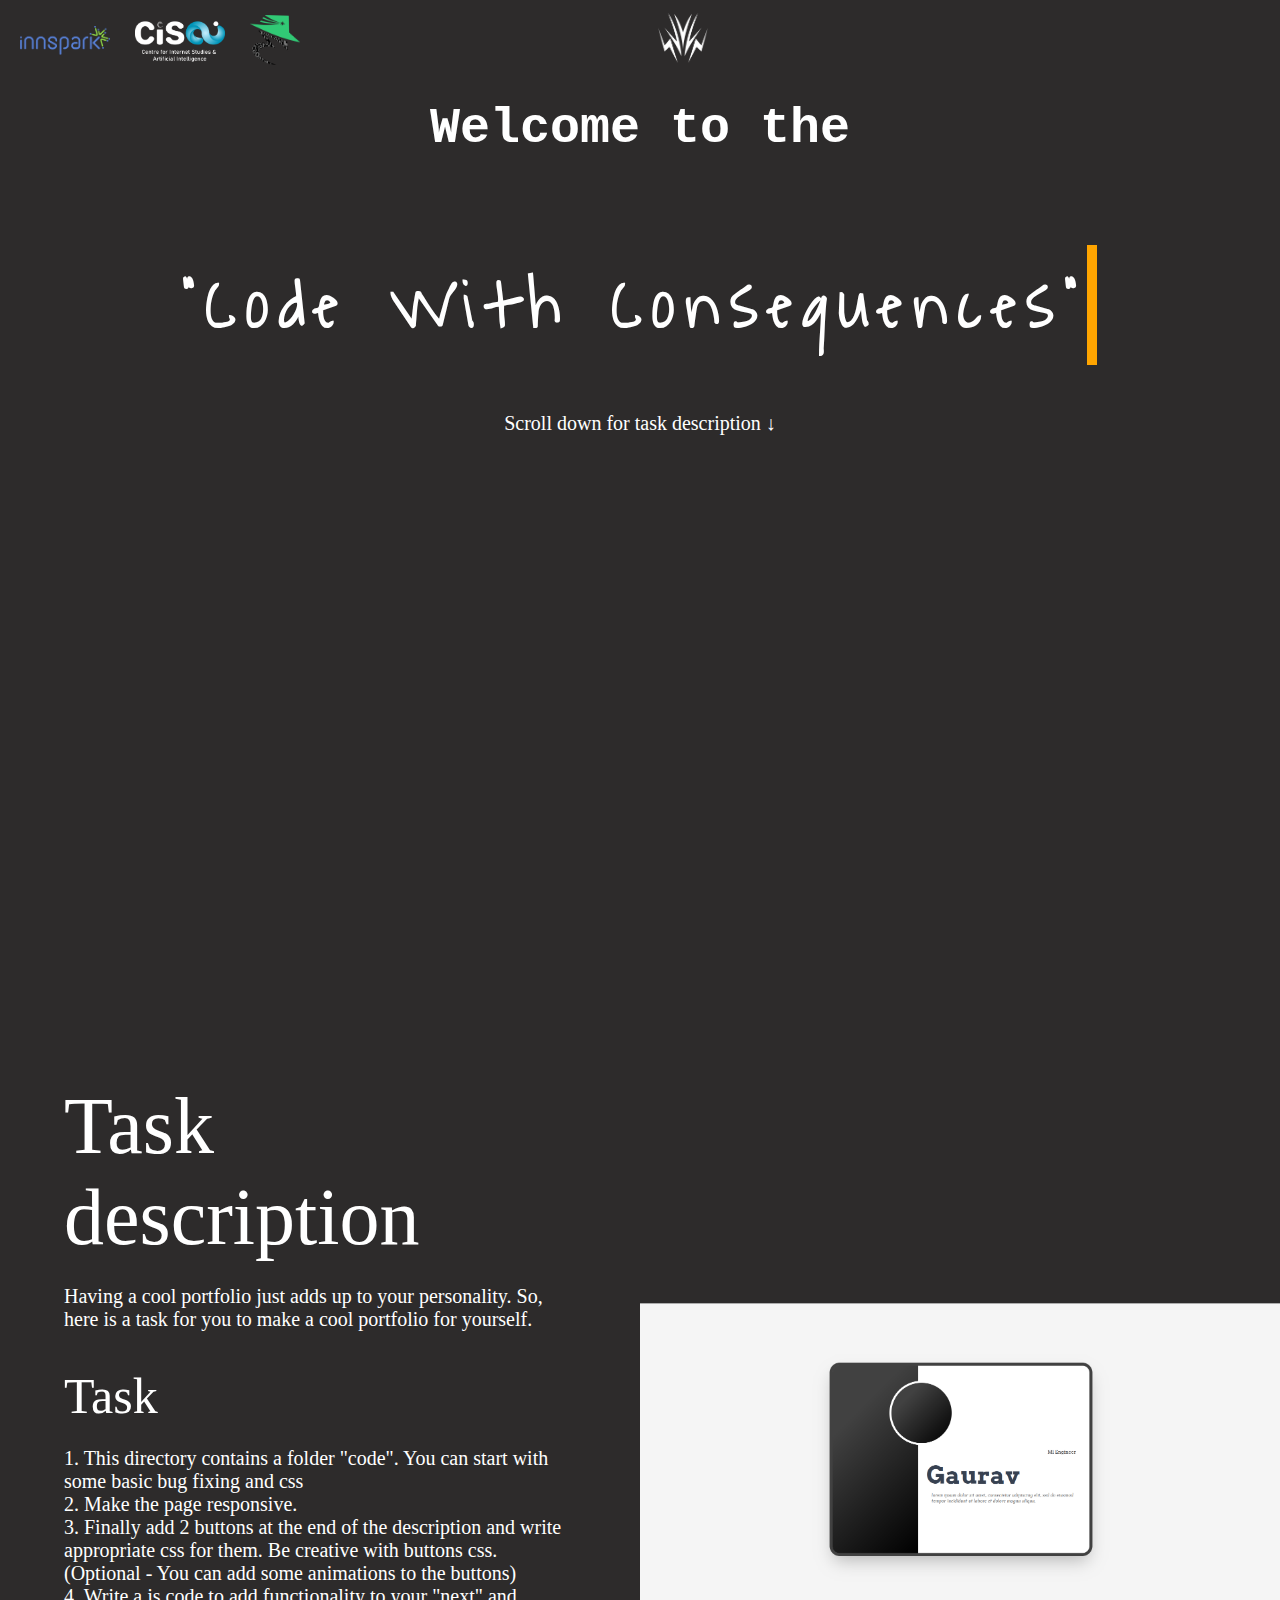
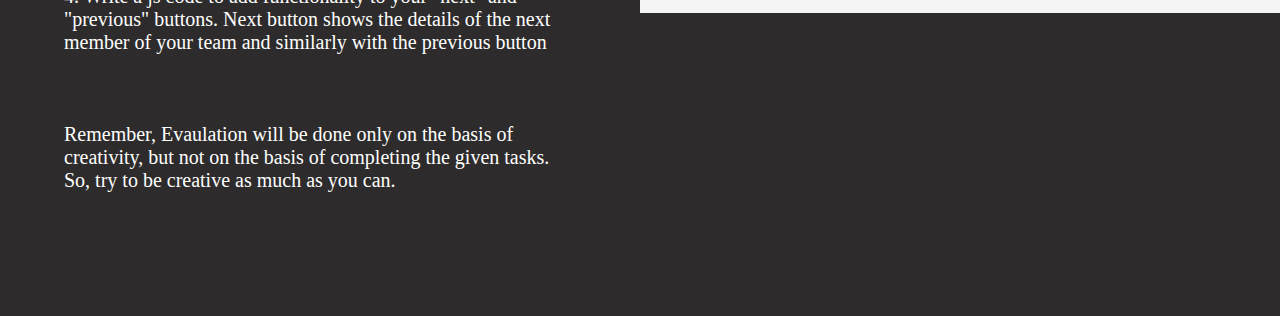
<file: Task-01/index.html>
<!DOCTYPE html>
<head>
  <link rel="stylesheet" href="style.css">
  <link href="https://fonts.googleapis.com/css?family=Waiting+for+the+Sunrise" rel="stylesheet" type="text/css"/>
</head>
<body>
  <header>
    <nav>
        <div class="first-logo">
            <img src="imgs/innspark.png" alt="" class="cisai">
            <img src="imgs/CISAI logo_v3.png" alt="" class="cisai">
            <img src="imgs/c_cube.png" alt="" class="vidyut">
        </div>
        <div class="second-logo">
            <img src="imgs/vidyut.png" alt="" class="vidyut">
        </div>
    </nav>
  </header>
  <section class="first">
    <h2>Welcome to the</h2>
    <div class="typewriter">
      <h1>"Code With Consequences"</h1>
    </div>
    <span>Scroll down for task description ↓</span>
  </section>
  <div class="second">
      <div class="task-container">
        <div class="task-desc-tittle">Task description</div>
          <div class="task-desc">Having a cool portfolio just adds up to your personality. So, here is a task for you to make a cool portfolio for yourself. </div> <br><br>
        <div class="task">Task</div>
        <p>1. This directory contains a folder "code". You can start with some basic bug fixing and css  <br>
        2. Make the page responsive.<br>
        3. Finally add 2 buttons at the end of the description and write appropriate css for them. Be creative with buttons css.<br>
            (Optional - You can add some animations to the buttons)<br>
            4. Write a js code to add functionality to your "next" and "previous" buttons. Next button shows the details of the next member of your team and similarly with the previous button<br><br>
        <br><br>
        Remember, Evaulation will be done only on the basis of creativity, but not on the basis of completing the given tasks. So, try to be creative as much as you can.
        <br><br>

        </p>
      </div>
      <img src="imgs/ui.png" alt="ui" class="ui">
  </div>
  <script  src="script.js"></script>
</body>
</html>
</file>
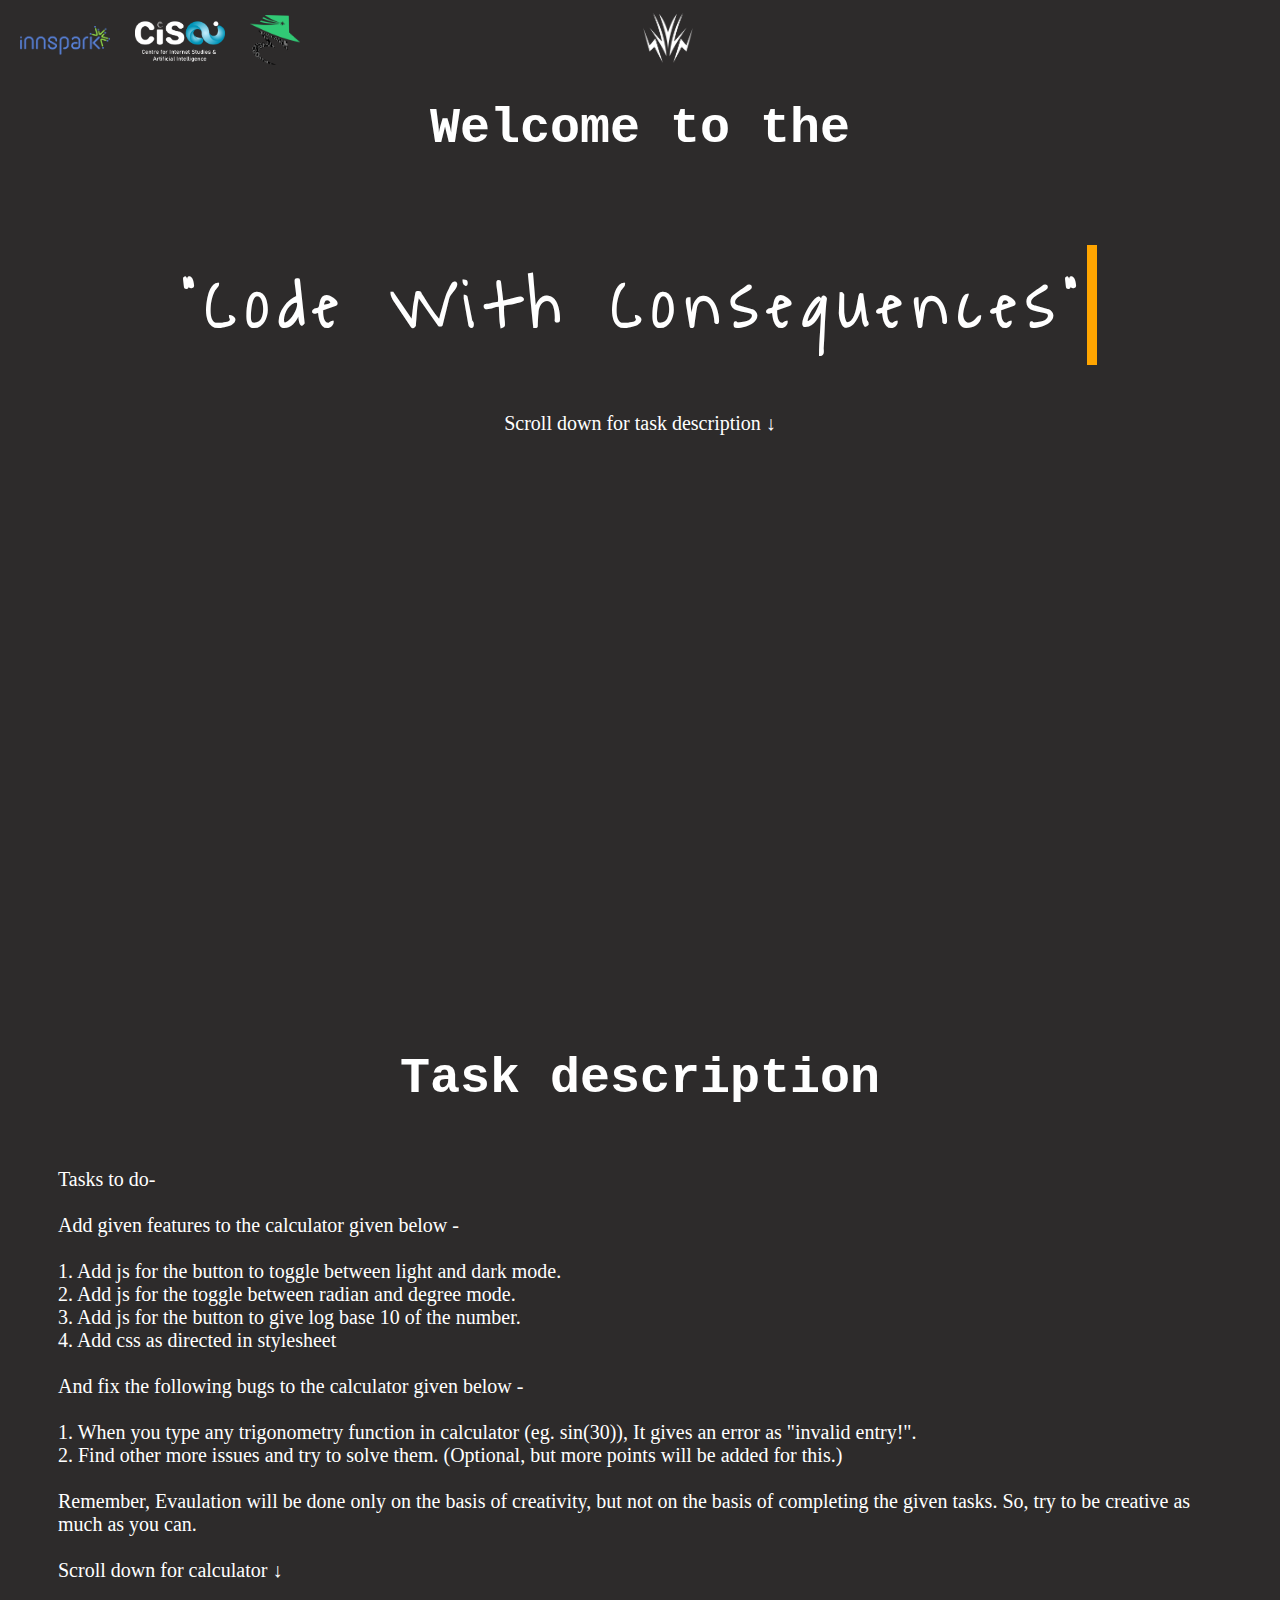
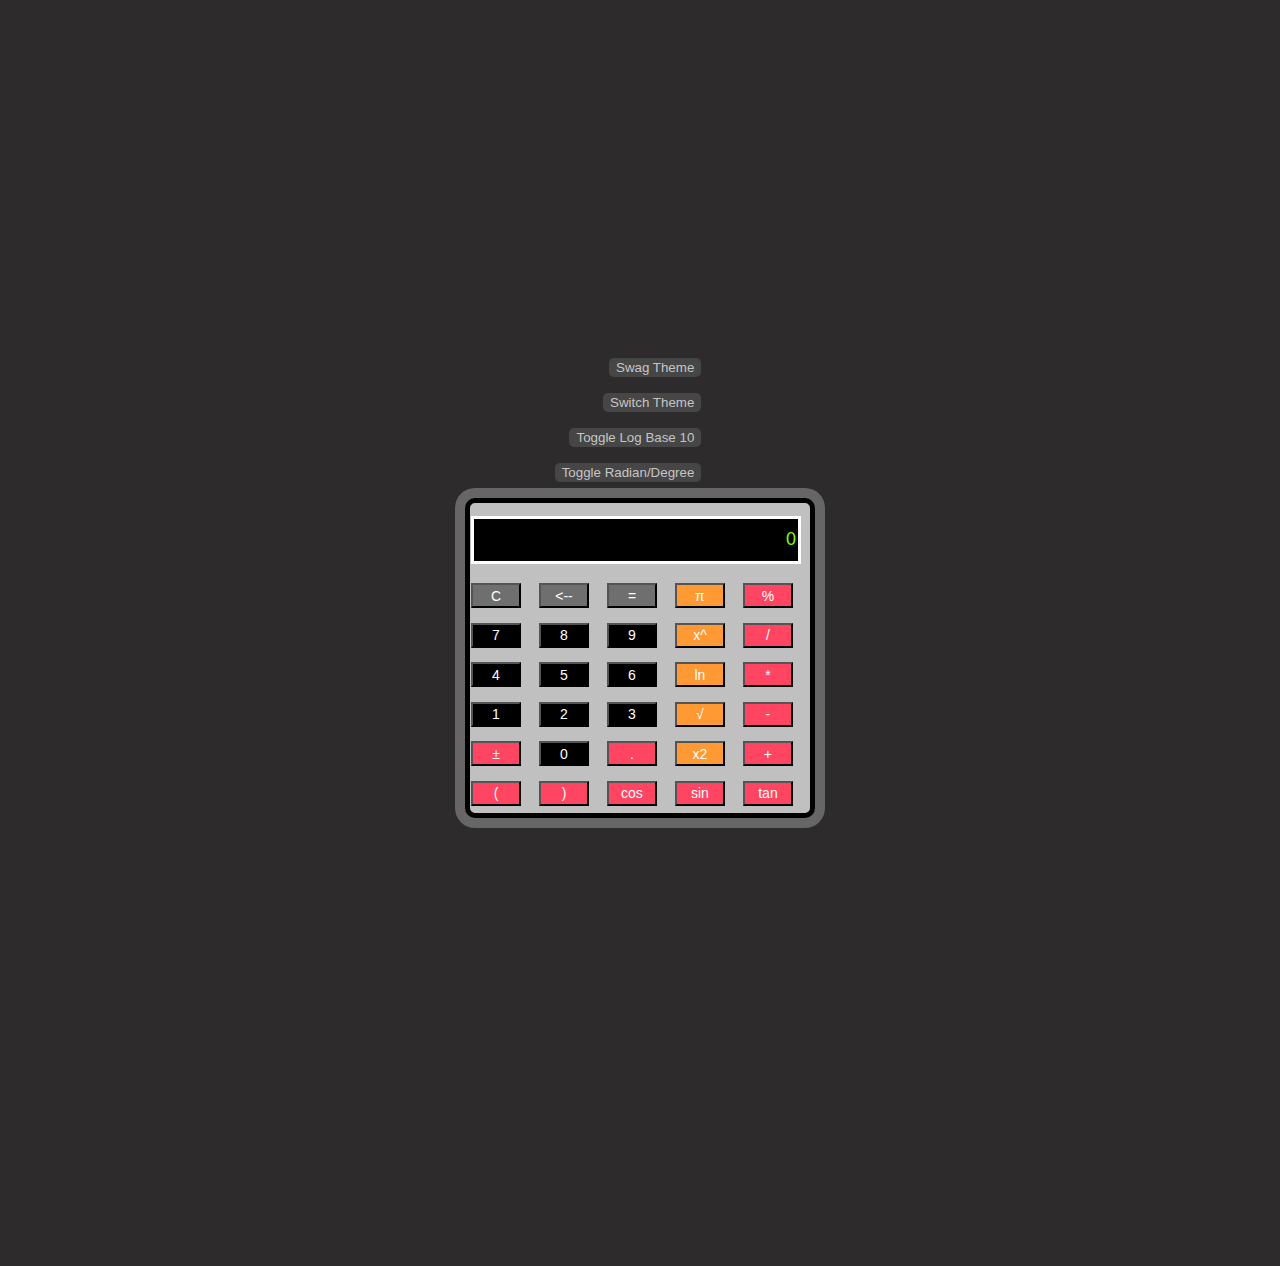
<file: Task-03/index.html>
<!DOCTYPE html>

<head>
  <link rel="stylesheet" href="style.css">
  <link href="https://fonts.googleapis.com/css?family=Waiting+for+the+Sunrise" rel="stylesheet" type="text/css" />
</head>

<body>
  <header>
    <nav>
      <div class="first-logo">
        <img src="imgs/innspark.png" alt="" class="cisai">
        <img src="imgs/CISAI logo_v3.png" alt="" class="cisai">
        <img src="imgs/c_cube.png" alt="" class="vidyut">
      </div>
      <div class="second-logo">
        <img src="imgs/vidyut.png" alt="" class="vidyut">
      </div>
    </nav>
  </header>
  <section class="first">
    <h2>Welcome to the</h2>
    <div class="typewriter">
      <h1>"Code With Consequences"</h1>
    </div>
    <span>Scroll down for task description ↓</span>
  </section>
  <section class="second">
    <h2>Task description</h2>
    <p>
      Tasks to do-<br> <br>
      Add given features to the calculator given below - <br>
      <br>
      1. Add js for the button to toggle between light and dark mode.<br>
      2. Add js for the toggle between radian and degree mode.<br>
      3. Add js for the button to give log base 10 of the number.<br>
      4. Add css as directed in stylesheet <br><br>
      And fix the following bugs to the calculator given below -<br><br>
      1. When you type any trigonometry function in calculator (eg. sin(30)), It gives an error as "invalid entry!".<br>
      2. Find other more issues and try to solve them. (Optional, but more points will be added for this.)
      <br><br>
      Remember, Evaulation will be done only on the basis of creativity, but not on the basis of completing the given
      tasks. So, try to be creative as much as you can.
      <br><br>
      Scroll down for calculator ↓
    </p>
  </section>
  <section class="wrapper">
    <div class="wrap">
      <div>
        <input type="button" value="Swag Theme" class="themeSwitchButton " onclick="rainbow()">
      </div>
      <div>
        <input type="button" value="Switch Theme" class="themeSwitchButton " onclick="darkLight()">
      </div>
      <div>
        <input type="button" value="Toggle Log Base 10" class="themeSwitchButton" onclick="toggleLog()">
      </div>
      <div>
        <input type="button" value="Toggle Radian/Degree" class="themeSwitchButton" onclick="toggleRad()">
      </div>
    </div>
    <form name="sci-calc">
      <table class="calculator" cellspacing="0" cellpadding="1">
        <tr>
          <td colspan="5"><input id="display" name="display" value="0" size="28" maxlength="25"></td>
        </tr>
        <tr>
          <td><input type="button" class="btnTop" name="btnTop" value="C" onclick="this.form.display.value=  0 "></td>
          <td><input type="button" class="btnTop" name="btnTop" value="<--" onclick="deleteChar(this.form.display)">
          </td>
          <td><input type="button" class="btnTop" name="btnTop" value="="
              onclick="if(checkNum(this.form.display.value)) { compute(this.form) }"></td>
          <td><input type="button" class="btnOpps" name="btnOpps" value="&#960;"
              onclick="addChar(this.form.display,'3.14159265359')"></td>
          <td><input type="button" class="btnMath" name="btnMath" value="%" onclick=" percent(this.form.display)"></td>
        </tr>
        <tr>
          <td><input type="button" class="btnNum" name="btnNum" value="7" onclick="addChar(this.form.display, '7')">
          </td>
          <td><input type="button" class="btnNum" name="btnNum" value="8" onclick="addChar(this.form.display, '8')">
          </td>
          <td><input type="button" class="btnNum" name="btnNum" value="9" onclick="addChar(this.form.display, '9')">
          </td>
          <td><input type="button" class="btnOpps" name="btnOpps" value="x&#94;"
              onclick="if(checkNum(this.form.display.value)) { exp(this.form) }"></td>
          <td><input type="button" class="btnMath" name="btnMath" value="/" onclick="addChar(this.form.display, '/')">
          </td>
        <tr>
          <td><input type="button" class="btnNum" name="btnNum" value="4" onclick="addChar(this.form.display, '4')">
          </td>
          <td><input type="button" class="btnNum" name="btnNum" value="5" onclick="addChar(this.form.display, '5')">
          </td>
          <td><input type="button" class="btnNum" name="btnNum" value="6" onclick="addChar(this.form.display, '6')">
          </td>
          <td><input type="button" class="btnOpps" name="btnOpps" id="log" value="ln"
              onclick="if(checkNum(this.form.display.value)) { ln(this.form) }"></td>
          <td><input type="button" class="btnMath" name="btnMath" value="*" onclick="addChar(this.form.display, '*')">
          </td>
        </tr>
        <tr>
          <td><input type="button" class="btnNum" name="btnNum" value="1" onclick="addChar(this.form.display, '1')">
          </td>
          <td><input type="button" class="btnNum" name="btnNum" value="2" onclick="addChar(this.form.display, '2')">
          </td>
          <td><input type="button" class="btnNum" name="btnNum" value="3" onclick="addChar(this.form.display, '3')">
          </td>
          <td><input type="button" class="btnOpps" name="btnOpps" value="&radic;"
              onclick="if(checkNum(this.form.display.value)) { sqrt(this.form) }"></td>
          <td><input type="button" class="btnMath" name="btnMath" value="-" onclick="addChar(this.form.display, '-')">
          </td>
        </tr>
        <tr>
          <td><input type="button" class="btnMath" name="btnMath" value="&#177" onclick="changeSign(this.form.display)">
          </td>
          <td><input type="button" class="btnNum" name="btnNum" value="0" onclick="addChar(this.form.display, '0')">
          </td>
          <td><input type="button" class="btnMath" name="btnMath" value="&#46;"
              onclick="addChar(this.form.display, '&#46;')"></td>
          <td><input type="button" class="btnOpps" name="btnOpps" value="x&#50;"
              onclick="if(checkNum(this.form.display.value)) { square(this.form) }"></td>
          <td><input type="button" class="btnMath" name="btnMath" value="+" onclick="addChar(this.form.display, '+')">
          </td>
        </tr>
        <tr>
          <td><input type="button" class="btnMath" name="btnMath" value="(" onclick="addChar(this.form.display, '(')">
          </td>
          <td><input type="button" class="btnMath" name="btnMath" value=")" onclick="addChar(this.form.display,')')">
          </td>
          <td><input type="button" class="btnMath" name="btnMath" value="cos"
              onclick="if(checkNum(this.form.display.value)) { cos(this.form) }">
          </td>
          <td><input type="button" class="btnMath" name="btnMath" value="sin"
              onclick="if(checkNum(this.form.display.value)) { sin(this.form) }">
          </td>
          <td><input type="button" class="btnMath" name="btnMath" value="tan"
              onclick="if(checkNum(this.form.display.value)) { tan(this.form) }">
          </td>
        </tr>
      </table>
    </form>
  </section>
  <script src="script.js"></script>
</body>

</html>
</file>
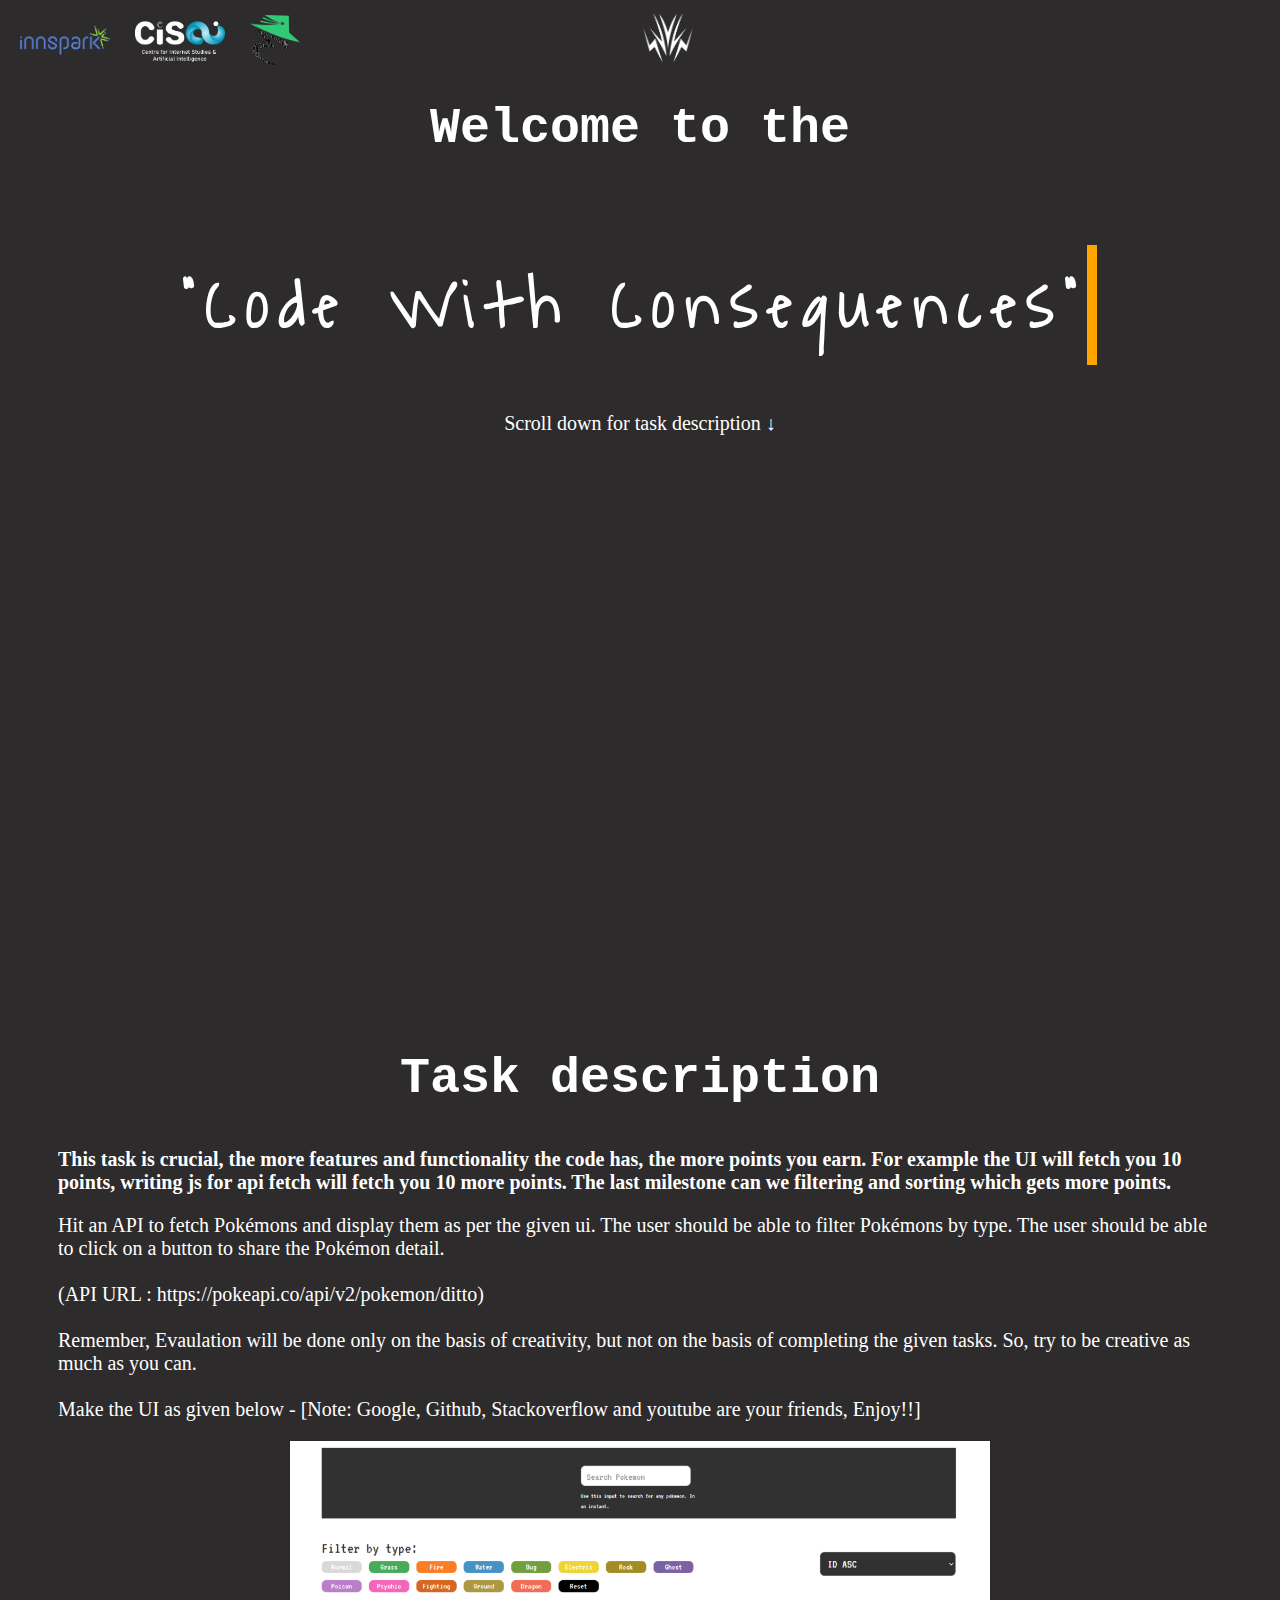
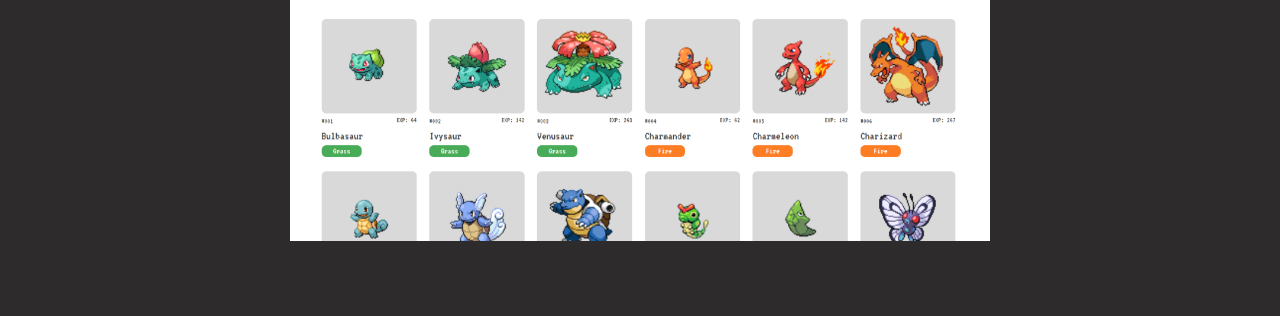
<file: Task-04/index.html>
<!DOCTYPE html>
<head>
  <link rel="stylesheet" href="style.css">
  <link href="https://fonts.googleapis.com/css?family=Waiting+for+the+Sunrise" rel="stylesheet" type="text/css"/>
</head>
<body>
  <header>
    <nav>
      <div class="first-logo">
        <img src="imgs/innspark.png" alt="" class="cisai">
        <img src="imgs/CISAI logo_v3.png" alt="" class="cisai">
        <img src="imgs/c_cube.png" alt="" class="vidyut">
    </div>
    <div class="second-logo">
        <img src="imgs/vidyut.png" alt="" class="vidyut">
    </div>
    </nav>
  </header>
  <section class="first">
    <h2>Welcome to the</h2>
    <div class="typewriter">
      <h1>"Code With Consequences"</h1>
    </div>
    <span>Scroll down for task description ↓</span>
  </section>
  <section class="second">
    <h2>Task description</h2>
    <span><strong>This task is crucial, the more features and functionality the code has, the more points you earn. For example the UI will fetch you 10 points, writing js for api fetch will fetch you 10 more points. The last milestone can we filtering and sorting which gets more points.</strong></span>
    <p>
      Hit an API to fetch Pokémons and display them as per the given ui. The user should be able to filter Pokémons by type. The user should be able to click on a button to share the Pokémon detail.<br>
      <br>(API URL : https://pokeapi.co/api/v2/pokemon/ditto)
      <br><br>
      Remember, Evaulation will be done only on the basis of creativity, but not on the basis of completing the given tasks. So, try to be creative as much as you can.<br><br>
      Make the UI as given below - [Note: Google, Github, Stackoverflow and youtube are your friends, Enjoy!!]
    </p>
    <img src="imgs/UI.png" alt="" class="ui">
  </section>
  <script  src="script.js"></script>
</body>
</html>
</file>
<file: Task-01/style.css>
body {
    height: 100%;
  }
  
  ::-webkit-scrollbar-thumb {
    background-color: #d6dee1;
    border-radius: 20px;
    border: 6px solid transparent;
    background-clip: content-box;
  }


  ::-webkit-scrollbar-thumb {
    background-color: #d6dee1;
    border-radius: 20px;
  }

  ::-webkit-scrollbar-thumb {
    background-color: #d6dee1;
  }

  ::-webkit-scrollbar-track {
    background-color: transparent;
  }

  ::-webkit-scrollbar {
  width: 20px;
}

  .cursor {
    left: 0;
    top: 0;
    width: 10px;
    height: 10px;
    background-color: #f44336;
    position: absolute;
    border-radius: 5px;
  }
  
  .cursor__follower {
    transition: transform .4s;
    width: 6px;
    height: 6px;
  }
  
  .vidyut {
    width: 50px;
    height: 50px;
  }

  .cisai {
    width: 90px;
  }

  
  nav {
    position: fixed;
    top: 0;
    left: 0;
    height: 80px;
    background-color: #2d2b2b;
    display: flex;
    align-items: center;
    padding: 0 20px;
    z-index: 999;
    width: 100vw;
  }
  
  .first-logo {
    display: flex;
    gap: 25px;
    align-items: center;
    flex-grow: 2;
  }
  
  .second-logo {
    flex-grow: 3.3;
  }

  html {
    text-decoration: none;
    background-color: #2d2b2b;
    display: flex;
    justify-content: center;
    align-items: center;
  }
  
  .typewriter h1 {
    color: #fff;
    font-family: 'Waiting for the Sunrise', cursive;
    overflow: hidden; 
    border-right: .15em solid orange; 
    white-space: nowrap;
    letter-spacing: .15em; 
    animation: 
      typing 3.5s steps(30, end),
      blink-caret .5s step-end infinite;
  }
  
  @keyframes typing {
    from { width: 0 }
    to { width: 100% }
  }
  
  @keyframes blink-caret {
    from, to { border-color: transparent }
    50% { border-color: red }
  }

  section {
    padding-top: 50px;
    padding-left: 50px;
    padding-right: 50px;
    align-items: center;
    display: flex;
    flex-direction: column;
    color: #ffff;
    height: 100vh;
    width: 100vw;
  }
  
  .second{
    padding-top: 50px;
    padding-left: 50px;
    padding-right: 50px;
    align-items: center;
    display: flex;
    color: #ffff;
    height: 100vh;
    width: 100vw;
  }
  
  .first {
    cursor: none;
  }
  
  h1 {
    font-size: 70px;
  }
  
  h2 {
    font-family: monospace;
    font-size: 50px;
  }
  
  span, p {
    font-size: 20px;
  }

  .task-desc-tittle {
    font-size: 80px;
    margin-bottom: 22px;
  }

  .task-desc{
    font-size: 20px;
    /*margin-bottom: px;*/
  }

  .task {
    font-size: 50px;
    margin-bottom: 22px;
  }

  .ui{
    width: 50%;
    margin-left: 5%;
  }

  .task-container {
    width: 50%;
    margin-left: 5%;
  }
</file>
<file: Task-03/style.css>
body {
  height: 100%;
  background-image: none;
}

::-webkit-scrollbar-thumb {
  background-color: #d6dee1;
  border-radius: 20px;
  border: 6px solid transparent;
  background-clip: content-box;
}

::-webkit-scrollbar-thumb {
  background-color: #d6dee1;
  border-radius: 20px;
}

::-webkit-scrollbar-thumb {
  background-color: #d6dee1;
}

::-webkit-scrollbar-track {
  background-color: transparent;
}

::-webkit-scrollbar {
  width: 20px;
}

.cursor {
  left: 0;
  top: 0;
  width: 10px;
  height: 10px;
  background-color: #f44336;
  position: absolute;
  border-radius: 5px;
}

.cursor__follower {
  transition: transform 0.4s;
  width: 6px;
  height: 6px;
}

.vidyut {
  width: 50px;
  height: 50px;
}

.cisai {
  width: 90px;
}

nav {
  position: fixed;
  top: 0;
  left: 0;
  height: 80px;
  background-color: #2d2b2b;
  display: flex;
  align-items: center;
  padding: 0 20px;
  z-index: 999;
  width: -webkit-fill-available;
}

.first-logo {
  display: flex;
  gap: 25px;
  align-items: center;
  flex-grow: 2;
}

.second-logo {
  flex-grow: 3.3;
}

html {
  text-decoration: none;
  background-color: #2d2b2b;
  display: flex;
  justify-content: center;
  align-items: center;
}

.typewriter h1 {
  color: #fff;
  font-family: "Waiting for the Sunrise", cursive;
  overflow: hidden;
  border-right: 0.15em solid orange;
  white-space: nowrap;
  letter-spacing: 0.15em;
  animation: typing 3.5s steps(30, end), blink-caret 0.5s step-end infinite;
}

@keyframes typing {
  from {
    width: 0;
  }

  to {
    width: 100%;
  }
}

@keyframes blink-caret {

  from,
  to {
    border-color: transparent;
  }

  50% {
    border-color: red;
  }
}

section {
  padding-top: 50px;
  padding-left: 50px;
  padding-right: 50px;
  align-items: center;
  display: flex;
  flex-direction: column;
  color: #ffff;
  height: 100vh;
}

.first {
  cursor: none;
}

h1 {
  font-size: 70px;
}

h2 {
  font-family: monospace;
  font-size: 50px;
}

span,
p {
  font-size: 20px;
}

.calculator {
  width: 350px;
  height: 320px;
  background-color: #c0c0c0;
  box-shadow: 0px 0px 0px 10px #666;
  border: 5px solid black;
  border-radius: 10px;
}

#display {
  width: 320px;
  height: 40px;
  text-align: right;
  background-color: black;
  border: 3px solid white;
  font-size: 18px;
  left: 2px;
  top: 2px;
  color: #7fff00;
}

.btnTop {
  color: white;
  background-color: #6f6f6f;
  font-size: 14px;
  margin: auto;
  width: 50px;
  height: 25px;
}

.btnNum {
  color: white;
  background-color: black;
  font-size: 14px;
  margin: auto;
  width: 50px;
  height: 25px;
}

.btnMath {
  color: white;
  background-color: #ff4561;
  font-size: 14px;
  margin: auto;
  width: 50px;
  height: 25px;
}

.btnOpps {
  color: white;
  background-color: #ff9933;
  font-size: 14px;
  margin: auto;
  width: 50px;
  height: 25px;
}

.wrap {
  display: flex;
  flex-direction: column;
  align-items: end;
  margin-right: 1.5rem;
}

.themeSwitchButton {
  border-radius: 5px;
  background-color: #474646;
  color: #c5c5c5;
  border: none;
  box-shadow: #2d2b2b;
  padding: 2px 7px;
  margin-bottom: 1rem;
}

/*Todo: write css for .themeSwitchButton:hover*/
/* .themeSwitchButton:hover {} */
.layer {
  background-color: transparent;
  width: 100%;
  height: 100%;
  position: absolute;
  top: 0;
  left: 0;
  transition: 0.5s;
}

.layer:hover {
  background-color: rgba(57, 153, 158, 0.7);
}

/*Todo: postion the wrapper for the buttons to position them on the left side of the calculator*/


.dark {
  background-color: #2d2b2b;
}

.darkBtnTop {
  background-color: #6a6969;
  color: #dad7d7;
}

.darkBtnNum {
  background-color: #2d2b2b;
  color: #dad7d7;
}

.darkBtnColorGeneric {
  color: #f1f0f0;
}

.log {
  background-color: #675555;
}

.background-image {
  background-image: url("./imgs/vidyut.png");
  background-repeat: no-repeat;
  background-attachment: fixed;
  background-size: 100% 100%;
  /* backface-visibility: 0.5; */
  /* opacity: 0.2; */
}

.rainbow {
  background-image: linear-gradient(to left, violet, indigo, blue, green, yellow, orange, red);
}
</file>
<file: Task-04/style.css>
body {
  height: 100%;
}

::-webkit-scrollbar-thumb {
  background-color: #d6dee1;
  border-radius: 20px;
  border: 6px solid transparent;
  background-clip: content-box;
}


::-webkit-scrollbar-thumb {
  background-color: #d6dee1;
  border-radius: 20px;
}

::-webkit-scrollbar-thumb {
  background-color: #d6dee1;
}

::-webkit-scrollbar-track {
  background-color: transparent;
}

::-webkit-scrollbar {
width: 20px;
}

.cursor {
  left: 0;
  top: 0;
  width: 10px;
  height: 10px;
  background-color: #f44336;
  position: absolute;
  border-radius: 5px;
}

.cursor__follower {
  transition: transform .4s;
  width: 6px;
  height: 6px;
}

.ui {
  width: 700px;
  height: 400px;
}

.vidyut {
  width: 50px;
  height: 50px;
}

.cisai {
  width: 90px;
}


nav {
  position: fixed;
  top: 0;
  left: 0;
  height: 80px;
  background-color: #2d2b2b;
  display: flex;
  align-items: center;
  padding: 0 20px;
  z-index: 999;
  width: -webkit-fill-available;
}

.first-logo {
  display: flex;
  gap: 25px;
  align-items: center;
  flex-grow: 2;
}

.second-logo {
  flex-grow: 3.3;
}

html {
  text-decoration: none;
  background-color: #2d2b2b;
  display: flex;
  justify-content: center;
  align-items: center;
}

.typewriter h1 {
  color: #fff;
  font-family: 'Waiting for the Sunrise', cursive;
  overflow: hidden; 
  border-right: .15em solid orange; 
  white-space: nowrap;
  letter-spacing: .15em; 
  animation: 
    typing 3.5s steps(30, end),
    blink-caret .5s step-end infinite;
}

@keyframes typing {
  from { width: 0 }
  to { width: 100% }
}

@keyframes blink-caret {
  from, to { border-color: transparent }
  50% { border-color: red }
}

section {
  padding-top: 50px;
  padding-left: 50px;
  padding-right: 50px;
  align-items: center;
  display: flex;
  flex-direction: column;
  color: #ffff;
  height: 100vh;
}

.first {
  cursor: none;
}

h1 {
  font-size: 70px;
}

h2 {
  font-family: monospace;
  font-size: 50px;
}

span, p {
  font-size: 20px;
}
</file>
